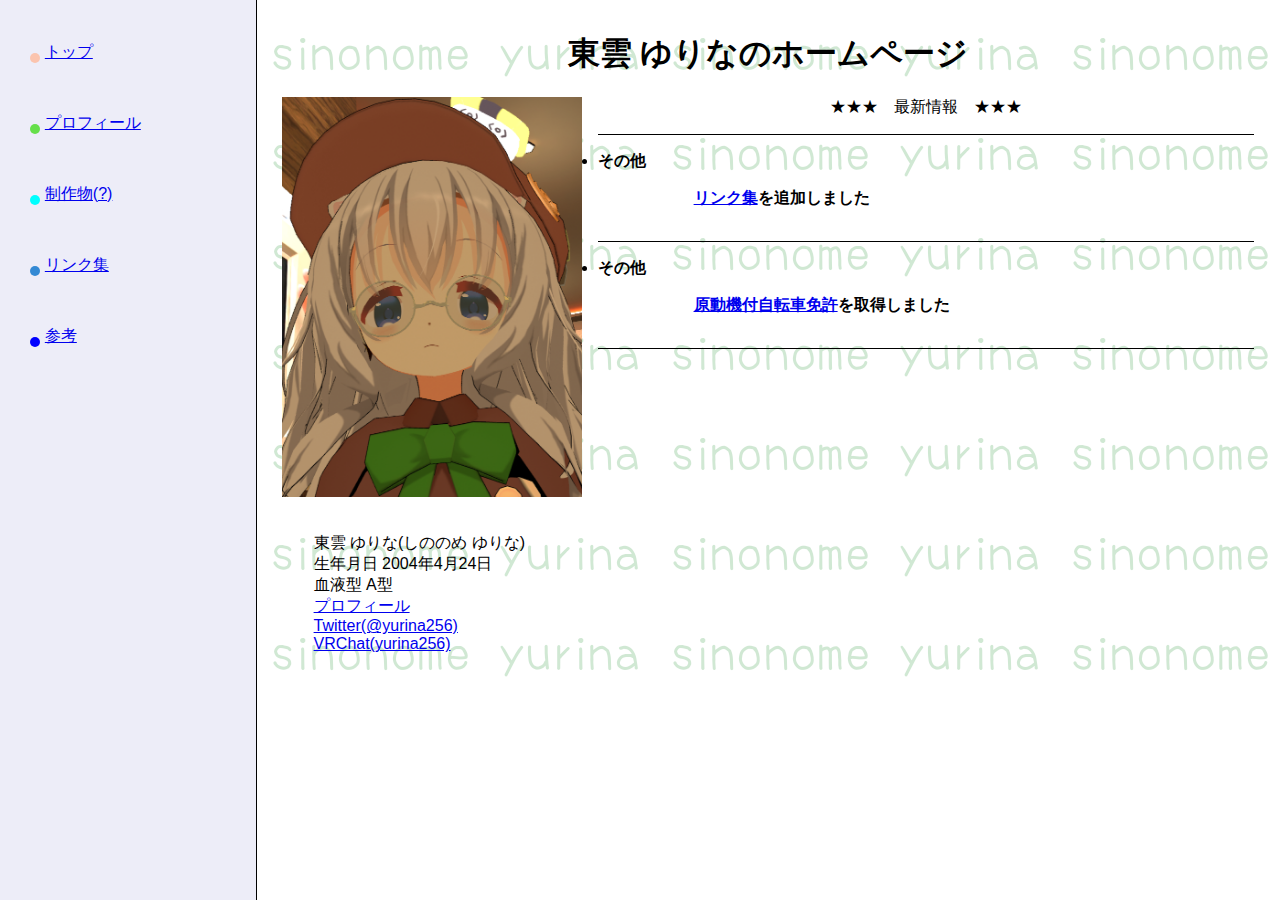
<file: index.html>
<!DOCTYPE html>
<html lang="ja">

<head>
    <meta charset="utf-8">
    <title>東雲 ゆりなのホームページ</title>
    <meta name="viewport" content="width=device-width, initial-scale=1.0">
    <link rel="stylesheet" href="css/common.css">
    <link rel="stylesheet" href="css/sidebar.css">
</head>

<body>
    <!-- サイドバー -->
    <div class="sidebar">
        <ul>
            <li class="sideLink sideLinkTop">
                <a href="./index.html">
                    トップ
                </a>
            </li>
        </ul>
        <ul>
            <li class="sideLink sideLinkProfile">
                <a href="./profile.html">
                    プロフィール
                </a>
            </li>
        </ul>
        <ul>
            <li class="sideLink sideLinkWorks">
                <a href="./works.html">
                    制作物(?)
                </a>
            </li>
        </ul>
        <ul>
            <li class="sideLink sideLinkLinks">
                <a href="./links.html">
                    リンク集
                </a>
            </li>
        </ul>
        <ul>
            <li class="sideLink sideLinkReference">
                <a href="./reference.html">
                    参考
                </a>
            </li>
        </ul>
    </div>
    <!-- メインカラム -->
    <div class="mainColumn">
        <h1 align="center">東雲 ゆりなのホームページ</h1>
        <div class="content">
            <div class="leftbox">
                <img src="src/images/yurina256.png" width="300" height="400">
                <div class="text">
                <div> 東雲 ゆりな(しののめ ゆりな)</div>
                <div> 生年月日 2004年4月24日</div>
                <div> 血液型 A型</div>
                <div>
                    <a href="./profile.html">
                        プロフィール
                    </a>
                </div>
                <div>
                    <a href="https://twitter.com/yurina256">
                        Twitter(@yurina256)
                    </a>
                </div>
                <div>
                    <a href="https://vrchat.com/home/user/usr_9f404b68-a6d7-438a-8a34-2b0a000909b3">
                        VRChat(yurina256)
                    </a>
                </div>
                </div>
            </div>
            <div class="rightbox">
                <div class="top_header">★★★　最新情報　★★★</div>
                <div class="info_block">
                    <li class="cat"> その他 </li>
                    <div class="info_text">
                        <strong><a href="./links.html">リンク集</a>を追加しました</strong>
                    </div>
                </div>
                <div class="info_block">
                    <li class="cat"> その他 </li>
                    <div class="info_text">
                        <strong><a href="https://x.com/yurina256/status/1793816922246824269" target="_blank">原動機付自転車免許</a>を取得しました</strong>
                    </div>
                </div>
            </div>
        </div>
    </div>
</body>

</html>
</file>
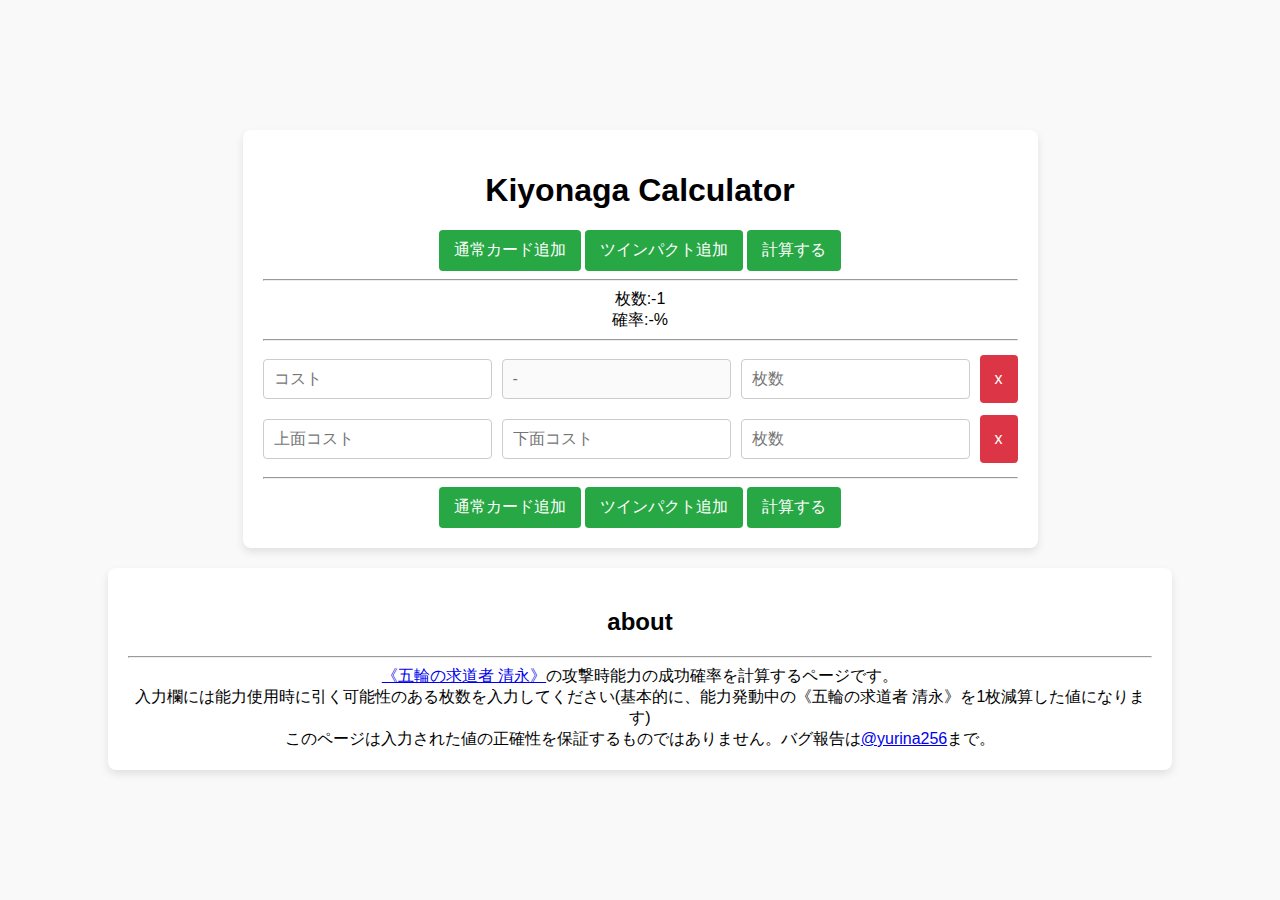
<file: kiyonaga.html>
<!DOCTYPE html>
<html lang="en">
<head>
  <meta charset="UTF-8">
  <meta name="viewport" content="width=device-width, initial-scale=1.0">
  <title>Sum Multiple Numbers</title>
  <style>
    body {
      font-family: Arial, sans-serif;
      display: flex;
      flex-flow: column;
      align-items: center;
      justify-content: center;
      min-height: 100vh;
      background-color: #f9f9f9;
      margin: 0;
    }
    .box {
      background: #fff;
      padding: 20px;
      margin: 10px;
      border-radius: 8px;
      box-shadow: 0 4px 8px rgba(0, 0, 0, 0.1);
      max-width: 80%;
      text-align: center;
    }
    .input_block_twinpact {
        display: flex;
        gap: 10px;
    }
    .input_block_normal {
        display: flex;
        gap: 10px;
    }
    input[type="number"] {
      width: 90%;
      padding: 10px;
      margin: 10px 0;
      border: 1px solid #ccc;
      border-radius: 4px;
      font-size: 16px;
    }
    button {
      padding: 10px 15px;
      background-color: #28a745;
      color: white;
      border: none;
      border-radius: 4px;
      font-size: 16px;
      cursor: pointer;
    }
    button:hover {
      background-color: #218838;
    }
    .result {
      margin-top: 15px;
      font-size: 18px;
      font-weight: bold;
    }
    .remove-btn {
      background-color: #dc3545;
      margin-top: 6px;
      margin-bottom: 6px;
    }
    .remove-btn:hover {
      background-color: #c82333;
    }
    .invalid-input {
      background-color: #f8d7da;
      border-color: #f5c2c7;
    }
  </style>
</head>
<body>
  <div class="box">
    <h1>Kiyonaga Calculator</h1>
    <div class="buttons">
        <button onclick="addInputField_normal()">通常カード追加</button>
        <button onclick="addInputField_twinpact()">ツインパクト追加</button>
        <button onclick="calc()">計算する</button>
    </div>
    <hr>
        <div id="cards_count">枚数:-1</div>
        <div id="probability">確率:-%</div>
        <div id="error"></div>
    <hr>
    <div id="input-container">
        <div class="input_block_normal">
            <input type="number" class="cost" placeholder="コスト">
            <input type="number" disabled placeholder="-">
            <input type="number" class="size" placeholder="枚数">
            <button class="remove-btn" onclick="removeInputField(this)">x</button>
        </div>
        <div class="input_block_twinpact">
            <input type="number" class="cost" placeholder="上面コスト">
            <input type="number" class="cost" placeholder="下面コスト">
            <input type="number" class="size" placeholder="枚数">
            <button class="remove-btn" onclick="removeInputField(this)">x</button>
        </div>
    </div>
    <hr>
    <div class="buttons">
        <button onclick="addInputField_normal()">通常カード追加</button>
        <button onclick="addInputField_twinpact()">ツインパクト追加</button>
        <button onclick="calc()">計算する</button>
    </div>
  </div>
  <div class="box">
    <h2>about</h2>
    <hr>
    <div class="text">
      <a href="https://dmwiki.net/%E3%80%8A%E4%BA%94%E8%BC%AA%E3%81%AE%E6%B1%82%E9%81%93%E8%80%85%20%E6%B8%85%E6%B0%B8%E3%80%8B">《五輪の求道者 清永》</a>の攻撃時能力の成功確率を計算するページです。<br>
      入力欄には能力使用時に引く可能性のある枚数を入力してください(基本的に、能力発動中の《五輪の求道者 清永》を1枚減算した値になります)<br>
      このページは入力された値の正確性を保証するものではありません。バグ報告は<a href="https://x.com/yurina256">@yurina256</a>まで。
    </div>
  </div>


  <script>
    function diff(a,b,c){
      if(a==b || b==c || c==a) return false;
      else return true;
    }
    function isOK(a,b,c,d,e,f){
      let x = [a,b];
      let y = [c,d];
      let z = [e,f];
      for(let i=0;i<2;i++){
        for(let j=0;j<2;j++){
          for(let k=0;k<2;k++){
            if(diff(x[i],y[j],z[k])) return true;
          }
        }
      }
      return false;
    }
    function solve(vec,deck_size){
      //絶対3乗より早くなるけど可読性がゴミカスになるのでこの実装で　基本60^3以下なので
      //6倍高速化ぐらいは書くべきかも
      let all = deck_size*(deck_size-1)*(deck_size-2);
      let type_size = vec.length;
      let ok = 0;
      for(let i=0;i<type_size;i++){
        let a = vec[i][0];
        let b = vec[i][1];
        let i_size = vec[i][2];
        for(let j=0;j<type_size;j++){
          let c = vec[j][0];
          let d = vec[j][1];
          let j_size = vec[j][2];
          if(i==j) j_size--;
          for(let k=0;k<type_size;k++){
            let e = vec[k][0];
            let f = vec[k][1];
            let k_size = vec[k][2];
            if(i==k || j==k) k_size--;
            if(j_size == 0 || k_size == 0) continue;
            if(isOK(a,b,c,d,e,f)){
              //console.log(i,j,k,i_size * j_size * k_size);
              ok += i_size * j_size * k_size;
            }
          }
        }
      }
      return ok/all;
    }
    function addInputField_normal() {
      const inputContainer = document.getElementById('input-container');
      const newInputBlock = document.createElement('div');
      const removeButton = document.createElement('button');
      removeButton.textContent = 'x';
      removeButton.className = 'remove-btn';
      removeButton.onclick = function () {
        removeInputField(removeButton);
      };
      newInputBlock.className = "input_block_normal"
      for(let i=0;i<2;i++){
        const newInput = document.createElement('input');
        newInput.type = 'number';
        newInput.placeholder = ['コスト','-'][i];;
        if(i==1) newInput.disabled = true;
        else newInput.className = 'cost';
        newInputBlock.appendChild(newInput);
      }
      const sizeInput = document.createElement('input');
      sizeInput.type = 'number';
      sizeInput.className = 'size';
      sizeInput.placeholder = '枚数';
      newInputBlock.appendChild(sizeInput);
      newInputBlock.appendChild(removeButton);
      inputContainer.appendChild(newInputBlock);
    }
    function addInputField_twinpact() {
      const inputContainer = document.getElementById('input-container');
      const newInputBlock = document.createElement('div');
      const removeButton = document.createElement('button');
      removeButton.textContent = 'x';
      removeButton.className = 'remove-btn';
      removeButton.onclick = function () {
        removeInputField(removeButton);
      };
      newInputBlock.className = "input_block_twinpact"
      for(let i=0;i<2;i++){
        const newInput = document.createElement('input');
        newInput.type = 'number';
        newInput.className = 'cost';
        newInput.placeholder = ['上面コスト','下面コスト'][i];
        newInputBlock.appendChild(newInput);
      }
      const sizeInput = document.createElement('input');
      sizeInput.type = 'number';
      sizeInput.className = 'size';
      sizeInput.placeholder = '枚数';
      newInputBlock.appendChild(sizeInput);
      newInputBlock.appendChild(removeButton);
      inputContainer.appendChild(newInputBlock);
    }
    function removeInputField(button) {
        const inputGroup = button.parentElement;
        inputGroup.remove();
    }
    function calc() {
      let x = value_check_normal();
      let y = value_check_twinpact();
      if(x && y) document.getElementById('error').textContent = "";
      else return;
      let values = value_get_normal();
      values = values.concat(value_get_twinpact());
      let all_size = 0;
      values.forEach(val => {
        all_size += val[2];
      })
      console.log(all_size,values);
      document.getElementById('cards_count').textContent = `枚数: ${all_size}`;
      if(all_size >= 3){
        let ans = solve(values,all_size)
        console.log(ans);
        document.getElementById('probability').textContent = `確率: ${(ans*100).toPrecision(4)}%`;
      }else{
        document.getElementById('error').textContent = "デッキ枚数は3枚以上である必要があります";
        document.getElementById('probability').textContent = `確率: -%`;
      }
      /*
      const inputs = document.querySelectorAll('.size');
      let sum = 0;
      let allValid = true;

      inputs.forEach(input => {
        const value = parseInt(input.value);
        if (!isNaN(value)) {
          sum += value;
        } else {
          allValid = false;
        }
      });

      document.getElementById('cards_count').textContent = allValid ? `枚数: ${sum}` : '枚数: NaN';
      */
    }
    function value_check_normal() {
      let allValid = true;
      const inputs = document.querySelectorAll(".input_block_normal");
      inputs.forEach(input => {
        const value = parseInt(input.querySelectorAll(".cost")[0].value);
        const size = parseInt(input.querySelectorAll(".size")[0].value);
        input.querySelectorAll(".cost")[0].classList.remove('invalid-input');
        input.querySelectorAll(".size")[0].classList.remove('invalid-input');
        if(isNaN(value) || value < 0){
          allValid = false;
          input.querySelectorAll(".cost")[0].classList.add("invalid-input");
        }
        if(isNaN(size) || size < 0){
          allValid = false;
          input.querySelectorAll(".size")[0].classList.add("invalid-input");
        }
      });
      if(!allValid){
        document.getElementById('error').textContent = "赤くなっている部分を修正するか、削除してください";
        return false;
      }else{
        return true;
      }
    }
    function value_get_normal() {
      const inputs = document.querySelectorAll(".input_block_normal");
      let values = [];
      inputs.forEach(input => {
        const value = parseInt(input.querySelectorAll(".cost")[0].value);
        const size = parseInt(input.querySelectorAll(".size")[0].value);
        values.push([value,value,size]);//上コスト、下コスト、個数
      });
      console.log("nom " + values);
      return values;
    }
    function value_check_twinpact() {
      let allValid = true;
      const inputs = document.querySelectorAll(".input_block_twinpact");
      inputs.forEach(input => {
        const value_a = parseInt(input.querySelectorAll(".cost")[0].value);
        const value_b = parseInt(input.querySelectorAll(".cost")[1].value);
        const size = parseInt(input.querySelectorAll(".size")[0].value);
        input.querySelectorAll(".cost")[0].classList.remove('invalid-input');
        input.querySelectorAll(".cost")[1].classList.remove('invalid-input');
        input.querySelectorAll(".size")[0].classList.remove('invalid-input');
        if(isNaN(value_a) || value_a < 0){
          allValid = false;
          input.querySelectorAll(".cost")[0].classList.add("invalid-input");
        }
        if(isNaN(value_b) || value_b < 0){
          allValid = false;
          input.querySelectorAll(".cost")[1].classList.add("invalid-input");
        }
        if(isNaN(size) || size < 0){
          allValid = false;
          input.querySelectorAll(".size")[0].classList.add("invalid-input");
        }
      });
      if(!allValid){
        document.getElementById('error').textContent = "赤くなっている部分を修正するか、削除してください";
        return false;
      }else{
        return true;
      }
    }
    function value_get_twinpact() {
      const inputs = document.querySelectorAll(".input_block_twinpact");
      let values = [];
      inputs.forEach(input => {
        const value_a = parseInt(input.querySelectorAll(".cost")[0].value);
        const value_b = parseInt(input.querySelectorAll(".cost")[1].value);
        const size = parseInt(input.querySelectorAll(".size")[0].value);
        values.push([value_a,value_b,size]);
      });
      console.log("twin " + values);
      return values;
    }
  </script>
</body>
</html>
</file>
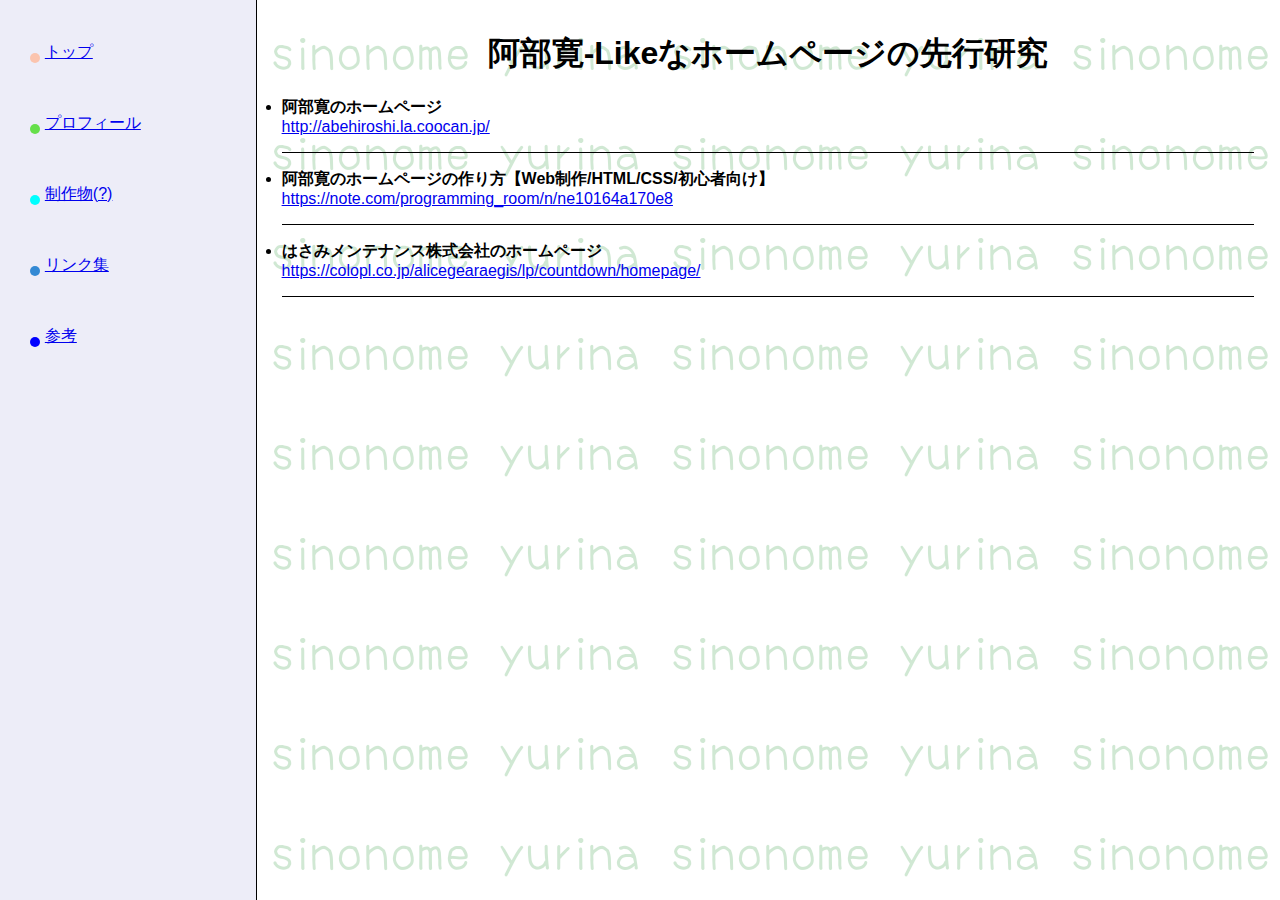
<file: reference.html>
<!DOCTYPE html>
<html lang="ja">

<head>
    <meta charset="utf-8">
    <title>東雲 ゆりなのホームページ - 参考</title>
    <meta name="viewport" content="width=device-width, initial-scale=1.0">
    <link rel="stylesheet" href="css/common.css">
    <link rel="stylesheet" href="css/sidebar.css">
</head>

<body>
    <!-- サイドバー -->
    <div class="sidebar">
        <ul>
            <li class="sideLink sideLinkTop">
                <a href="./index.html">
                    トップ
                </a>
            </li>
        </ul>
        <ul>
            <li class="sideLink sideLinkProfile">
                <a href="./profile.html">
                    プロフィール
                </a>
            </li>
        </ul>
        <ul>
            <li class="sideLink sideLinkWorks">
                <a href="./works.html">
                    制作物(?)
                </a>
            </li>
        </ul>
        <ul>
            <li class="sideLink sideLinkLinks">
                <a href="./links.html">
                    リンク集
                </a>
            </li>
        </ul>
        <ul>
            <li class="sideLink sideLinkReference">
                <a href="./reference.html">
                    参考
                </a>
            </li>
        </ul>
    </div>
    <!-- メインカラム -->
    <div class="mainColumn" style="height: 100vh;">
        <h1 align="center">阿部寛-Likeなホームページの先行研究</h1>
        <div>
            <div class="info_block">
                <li><strong>阿部寛のホームページ</strong></li>
                <a href="http://abehiroshi.la.coocan.jp/">http://abehiroshi.la.coocan.jp/</a>
                </div>
            <div class="info_block">
                <li><strong>阿部寛のホームページの作り方【Web制作/HTML/CSS/初心者向け】</strong></li>
                <a href="https://note.com/programming_room/n/ne10164a170e8">https://note.com/programming_room/n/ne10164a170e8</a>
                </div>
            <div class="info_block">
                <li><strong>はさみメンテナンス株式会社のホームページ</strong></li>
                <a href="https://colopl.co.jp/alicegearaegis/lp/countdown/homepage/">https://colopl.co.jp/alicegearaegis/lp/countdown/homepage/</a>
                </div>
        </div>
    </div>
</body>

</html>
</file>
<file: css/common.css>
body{
    display: flex;
    margin: 0;
    overflow-x: hidden;
    font-family: sans-serif;
}

h1{
    margin-top: 2rem;
}

.sidebar{
    position: fixed;
    overflow-x: hidden;
    background-color: #ededf8;
    height: 100vh;
    width: 20%;
    border-right: 0.5px solid #000000;
}

.mainColumn{
    margin-left: 20%;
    width: 80%;
/*    height: 100vh;*/
    padding: 0 2%;
    background-image: url(../src/images/background.png);
    background-repeat: repeat;
}

.content{
    display: flex;
}

.top_header{
    width: 100%;
    text-align: center;
    margin-bottom: 1rem;
    padding-bottom: 1rem;
    border-bottom: 0.5px solid #000000;
}

.text{
    padding-left: 2rem;
    margin-top: 2rem;
}

.leftbox{
    width: 300px;
    padding-bottom: 2rem;
}

.rightbox{
    width: 100%;
    padding-left: 1rem;
}

.info_text{
    padding: 1rem;
    text-indent: 5em;
}
.info_block{
    margin-bottom: 1rem;
    padding-bottom: 1rem;
    border-bottom: 0.5px solid #000000;
}
.cat{
    font-weight: bold;
}
.text_works{
    padding-left: 2rem;
}
@media screen and (max-width: 700px) {
	.content{
        flex-direction: column;
    }
}
table{
    margin-top: 2rem;
}
</file>
<file: css/sidebar.css>
.sidebar > ul{
    margin-left: 1rem;
    margin-top: 1rem;
}
.sideLink::marker {
    font-size: 2rem;
    line-height: 5rem;
}

.sideLink{
    position: relative;
}

.sideLink a {
    position: absolute;
    top: 1.6rem;
    left: -0.7rem;
}

.sideLinkTop{
    color: #fbc4ae;
}

.sideLinkProfile{
    color: #66df4b;
}
.sideLinkWorks{
    color: aqua;
}
.sideLinkLinks{
    color: #3389d4;
}
.sideLinkReference{
    color: #0000FF;
}
</file>
